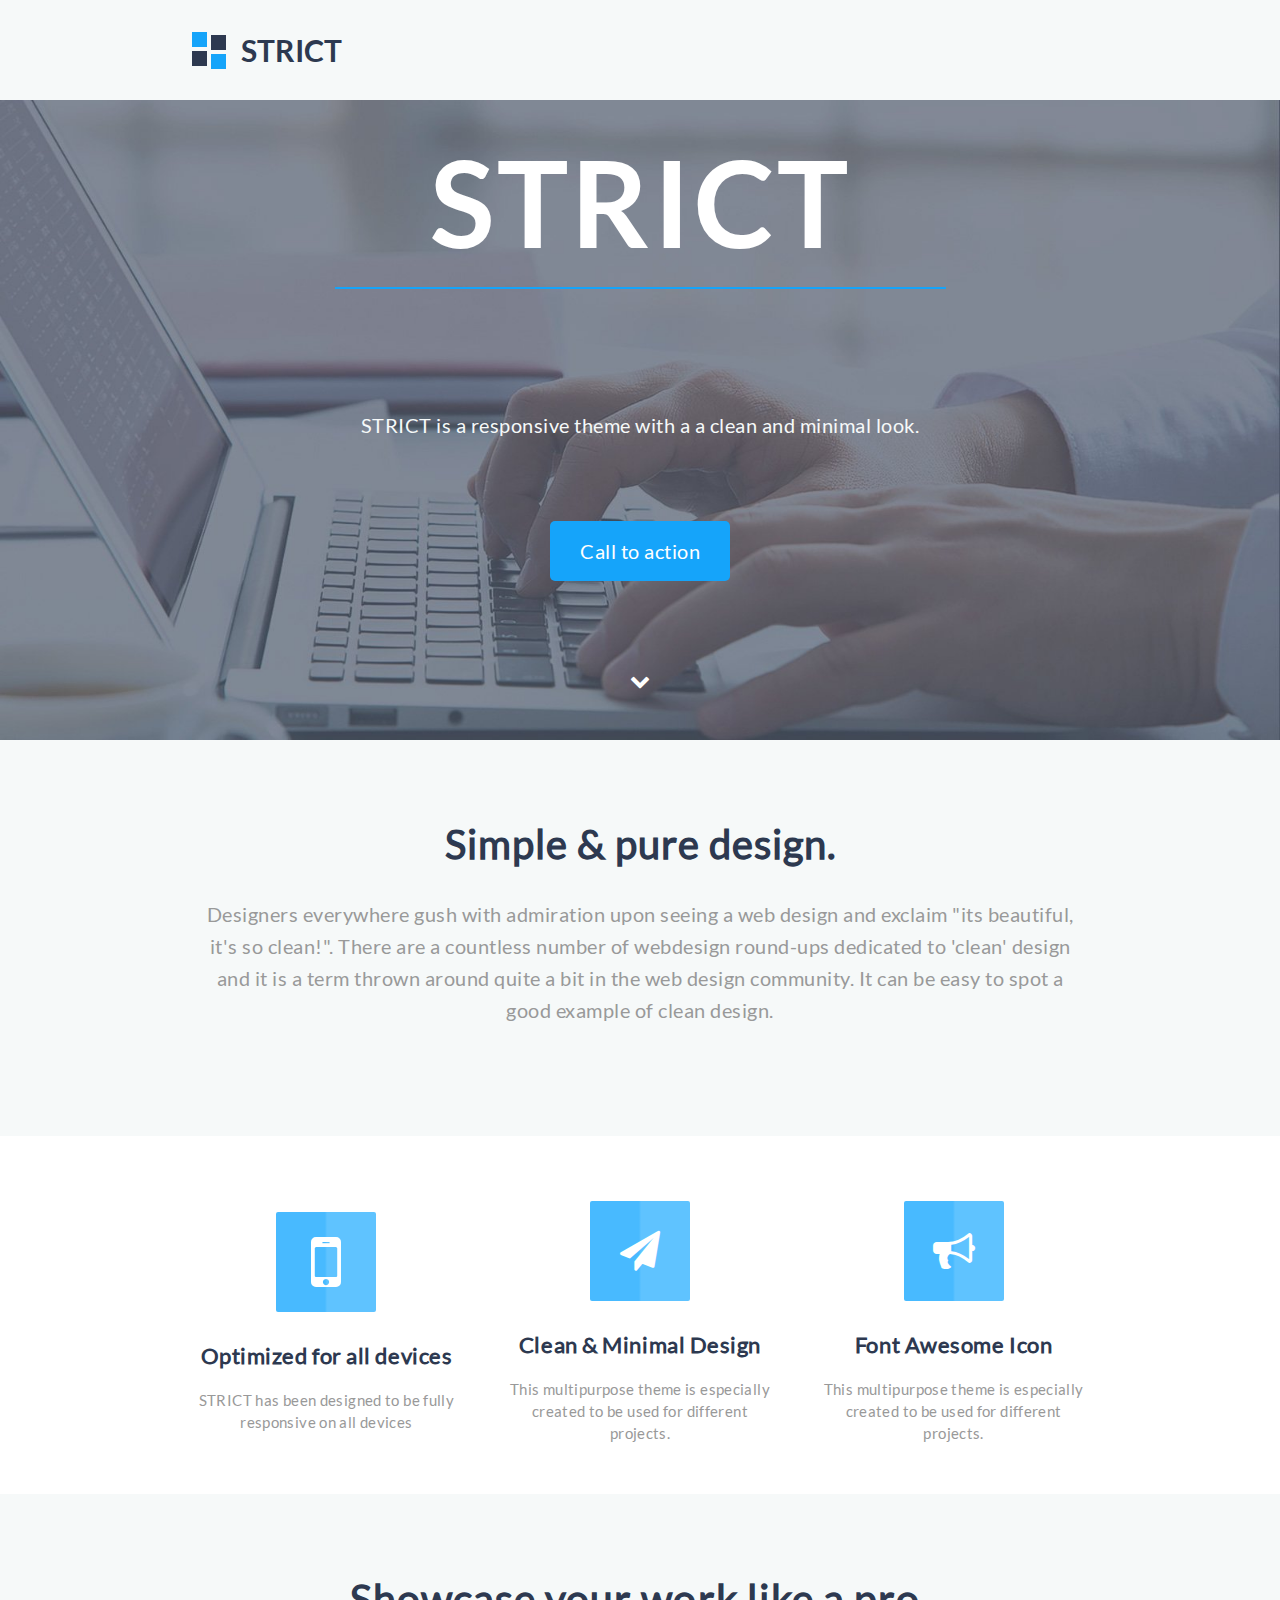
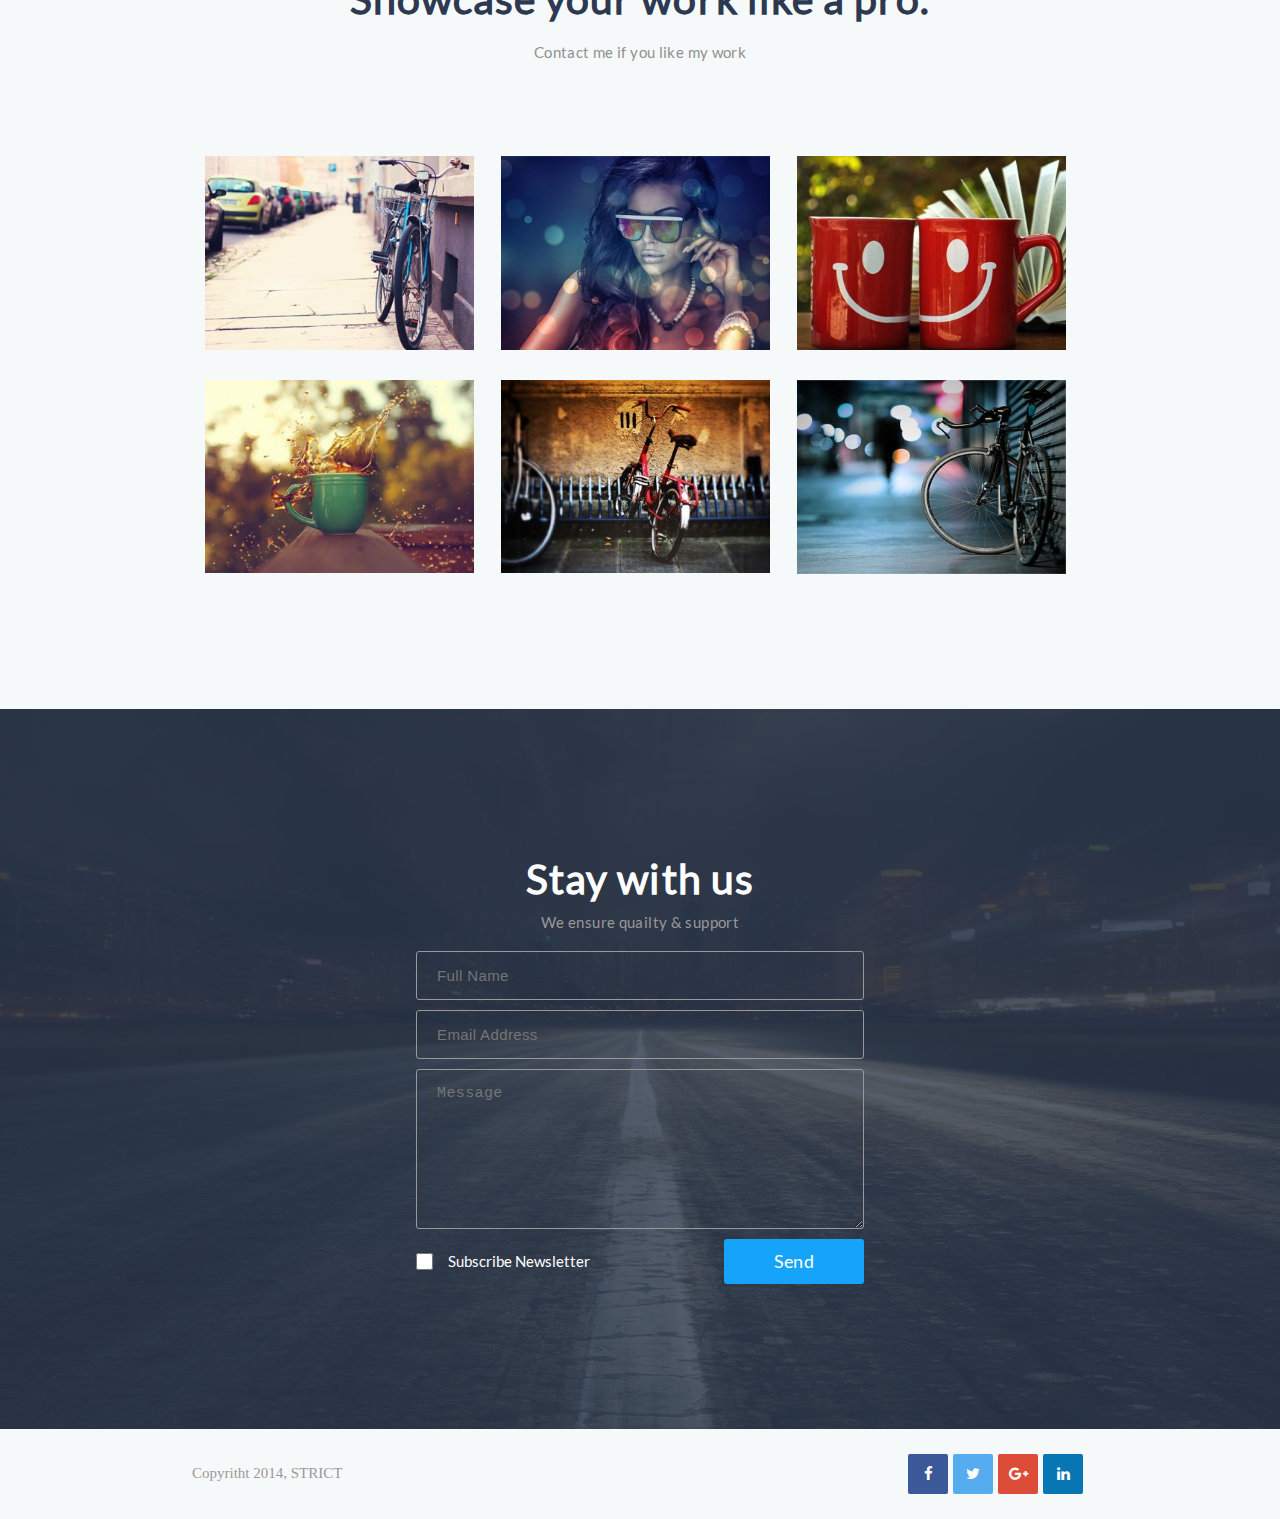
<file: index.html>
<!DOCTYPE html>
<html lang="en">
<head>
	<meta charset="UTF-8">
	<meta name="viewport" content="width=device-width, initial-scale=1">
	<title>STRICT</title>
	<link rel="stylesheet" href="css/style.css">
	<link rel="stylesheet" href="css/font-awesome.min.css">
</head>
<body>
	<header class="header">
		<a href="#" class="header__logo">
			<img class="header__icon" src="img/icon.png">
			<div class="header__name-site">STRICT</div>
		</a>
	</header>
	<div class="banner">
		<div class="banner__image">
			<img class="responsive" src="img/banner__image.jpg" alt="">
		</div>
		<div class="banner__content">
			<h1 class="banner__title">STRICT</h1>
			<p class="banner__text">
				STRICT is a responsive theme with a a clean and minimal look.
			</p>
			<div class="banner__btn">Call to action</div>
			<div class="banner__down-btn" id="banner__down-btn">
				<i class="fa fa-chevron-down" aria-hidden="true"></i>
			</div>
		</div>
	</div>
	<div class="simple">
		<h2 class="simple__title">Simple & pure design.</h2>
		<p class="simple__text">
			Designers everywhere gush with admiration upon seeing a web design and exclaim "its beautiful, it's so clean!". There are a countless number of webdesign round-ups dedicated to 'clean' design and it is a term thrown around quite a bit in the web design community. It can be easy to spot a good example of clean design.
		</p>
	</div>
	<div class="features">
			<div class="feature__item">
				<div class="feature__icon feature__icon_blue">
					<i class="fa fa-mobile" aria-hidden="true"></i>
				</div>
				<h3 class="feature__title">Optimized for all devices</h3>
				<p class="feature__text">
					STRICT has been designed to be fully responsive on all devices
				</p>
			</div>
			<div class="feature__item">
				<div class="feature__icon feature__icon_blue">
					<i class="fa fa-paper-plane" aria-hidden="true"></i>
				</div>
				<h3 class="feature__title">
					Clean & Minimal Design
				</h3>
				<p class="feature__text">
					This multipurpose theme is especially created to be used for different projects.
				</p>
			</div>
			<div class="feature__item">
				<div class="feature__icon feature__icon_blue">
					<i class="fa fa-bullhorn" aria-hidden="true"></i>
				</div>
				<h3 class="feature__title">Font Awesome Icon</h3>
				<p class="feature__text">
					This multipurpose theme is especially created to be used for different projects.
				</p>
			</div>
	</div>

	<!-- 
		Gallery Angular App 
							-->
<gallery ng-app="gallery"></gallery>


	<div class="support" id="support">
		<img class="responsive" src="img/bgsupport.jpg" alt="">
		<div class="support__content">
			<h2 class="support__title">
				Stay with us
			</h2>
			<p class="support__text">
				We ensure quailty & support
			</p>
			<form action="test.php" class="support__form" method="GET">
				<input class="support__input" type="name" name="name" placeholder="Full Name">
				<input class="support__input" type="email" name="email" placeholder="Email Address">
				<textarea class="support__textarea" name="text" placeholder="Message"></textarea>
				<div class="support__ptn-group">
					<div class="support__subscribe">
						<input id="x" class="support__checkbox" type="checkbox" name="subscribe">
						<label for="subscribe">Subscribe Newsletter</label>
					</div>
					<input class="support__btn" type="submit" value="Send">
				</div>
			</form>
		</div>
	</div>
	<footer class="footer">
		<div class="footer__copyright">Copyritht 2014, STRICT</div>
		<div class="footer__social">
			<div class="footer__socialItem">
				<i class="fa fa-facebook" aria-hidden="true"></i>
			</div>			
			<div class="footer__socialItem">
				<i class="fa fa-twitter" aria-hidden="true"></i>
			</div>			
			<div class="footer__socialItem">
				<i class="fa fa-google-plus" aria-hidden="true"></i>
			</div>			
			<div class="footer__socialItem">
				<i class="fa fa-linkedin" aria-hidden="true"></i>
			</div>			
		</div>
	</footer>
	<script src="js/angular.min.js"></script>
	<script src="js/jquery.min.js"></script>
	<script src="gallery/gallery.js"></script>
<script>
$('#banner__down-btn').on('click', function(){
	console.log($('#support').offset());
});
	
</script>
</body>
</html>
</file>
<file: css/style.css>
a{text-decoration:none}html,body,div,header,h1,h2,p,form,input,textarea{padding:0;margin:0;font-size:0}html{max-width:100%;min-width:320px}@font-face{font-family:latoRegular;src:url('../fonts/Lato-Regular.ttf')}@font-face{font-family:latoBold;src:url('../fonts/Lato-Bold.ttf')}.flex{display:-webkit-box;display:-moz-box;display:-ms-flexbox;display:-webkit-flex;display:flex}.responsive{width:100%;height:auto}.header{display:-webkit-box;display:-moz-box;display:-ms-flexbox;display:-webkit-flex;display:flex;justify-content:flex-start;align-items:center;height:100px;padding-left:15%;padding-right:15%;background:#f6f9f9}.header__logo{display:-webkit-box;display:-moz-box;display:-ms-flexbox;display:-webkit-flex;display:flex;justify-content:flex-start;align-items:center}.header__name-site{margin-left:15px;font-family:latoBold;font-size:30px;color:#2d3950}@media only screen and (max-width:768px){.header{justify-content:center}}.banner{position:relative}.banner__content{display:-webkit-box;display:-moz-box;display:-ms-flexbox;display:-webkit-flex;display:flex;flex-flow:column nowrap;align-items:center;justify-content:center;position:absolute;top:0;left:0;width:100%;height:100%}.banner__title{padding:0 95px 25px;font-family:latoBold;font-size:120px;text-align:center;line-height:120px;letter-spacing:.025em;color:#fff;border-bottom:2px solid #15a4fa}.banner__text{padding:40px 0 0;font-family:latoRegular;font-size:20px;letter-spacing:.025em;text-align:center;color:#f6f9f9}.banner__btn{padding:20px 30px;margin:65px auto 170px;font-family:latoRegular;font-size:20px;line-height:20px;letter-spacing:.025em;color:#fff;background:#15a4fa;border-radius:5px}.banner__btn:hover{cursor:pointer}.banner__down-btn{padding:5px 10px;font-size:20px;color:#fff}.banner__down-btn:hover{cursor:pointer}@media only screen and (max-width:1280px){.banner__content{justify-content:space-around}.banner__title,.banner__text,.banner__btn,.banner__down-btn{margin:0}}@media only screen and (max-width:768px){.banner__title{padding:0 0 5px;font-size:30px;line-height:30px}.banner__text{padding:5px 0 0;font-size:15px}.banner__btn{font-size:15px;line-height:15px;padding:10px 20px}.banner__down-btn{font-size:10px}}.simple{padding:80px 15% 110px;background:#f6f9f9}.simple__title{margin-bottom:30px;font-family:latoRegular;font-size:40px;letter-spacing:.025em;text-align:center;color:#2d3950}.simple__text{font-family:latoRegular;font-size:20px;line-height:32px;letter-spacing:.025em;text-align:center;color:#999}@media only screen and (max-width:768px){.simple{padding:20px 10px}.simple__title{font-size:25px}.simple__text{font-size:15px;line-height:20px}}.features{display:-webkit-box;display:-moz-box;display:-ms-flexbox;display:-webkit-flex;display:flex;justify-content:space-between;align-items:center;padding:65px 15% 50px;background:#fff;font-family:latoRegular;letter-spacing:.025em;text-align:center}.feature__item{width:30%}.feature__icon{display:-webkit-box;display:-moz-box;display:-ms-flexbox;display:-webkit-flex;display:flex;align-items:center;justify-content:center;width:100px;height:100px;margin:0 auto;border-radius:2px;color:#fff}.feature__icon>.fa-mobile{font-size:70px}.feature__icon>.fa-paper-plane{font-size:40px}.feature__icon>.fa-bullhorn{font-size:42px}.feature__icon_blue{background:linear-gradient(to right, #48baff 49%, #5fc3ff 51%)}.feature__title{margin:30px auto 20px;font-family:latoRegular;letter-spacing:.025em;text-align:center;font-size:22px;color:#2d3950}.feature__text{font-family:latoRegular;letter-spacing:.025em;font-size:15px;line-height:22px;text-align:center;color:#999}@media only screen and (max-width:768px){.features{flex-flow:column wrap;padding:20px 10px;margin:25px}.feature__item{width:100%;margin:25px auto}}.gallery{display:-webkit-box;display:-moz-box;display:-ms-flexbox;display:-webkit-flex;display:flex;flex-flow:row wrap;padding:80px 15% 120px;font-family:latoRegular;background:#f6f9f9}.gallery__title{margin:0 auto 20px;flex-basis:100%;text-align:center;letter-spacing:.025em;font-size:41px;color:#2d3950}.gallery__text{margin-bottom:80px;flex-basis:100%;text-align:center;letter-spacing:.025em;font-size:15px;color:#909090}.gallery__item{position:relative;width:30%;margin:15px 1.5%;border-radius:2px}.gallary__image>img{width:100%;height:auto}.gallary__hover{display:none;align-items:center;justify-content:center;position:absolute;top:0;left:0;width:100%;height:100%;background:rgba(21,164,250,0.8)}.gallery__item:hover .gallary__hover{display:-webkit-box;display:-moz-box;display:-ms-flexbox;display:-webkit-flex;display:flex}.gallary__button{padding:13px;margin:5px;border:1px solid #fff;border-radius:2px;font-size:15px;line-height:15px;color:#fff}.gallary__button:hover{cursor:pointer;background:rgba(21,164,250,0.9)}.gallery__viewImage{display:flex;align-items:center;justify-content:center;position:fixed;top:0;left:0;z-index:10;width:100%;height:100%;background:rgba(45,57,80,0.8)}.viewImage__image{width:60%;position:relative;border-radius:5px;border:3px solid #2d3950;box-shadow:0 0 100px #000}.viewImage__image>img{border-radius:5px;width:100%;height:auto}.viewImage__image>.fa-times{position:absolute;top:20px;right:20px;font-size:24px;color:#2d3950}.viewImage__image>.fa-times:hover{color:#15a4fa}@media only screen and (max-width:768px){.gallery{flex-flow:column wrap;padding:20px 10px;margin:25px 10px}.gallery__title{font-size:25px}.gallery__text{font-size:15px;margin-bottom:20px}.gallery__item{width:100%;margin:5px auto}.viewImage__image{display:-webkit-box;display:-moz-box;display:-ms-flexbox;display:-webkit-flex;display:flex;justify-content:center;align-items:center;width:100%;height:100%}.viewImage__image>img{height:100%;width:auto;margin:auto}}.support{position:relative;font-family:latoRegular}.support__content{display:-webkit-box;display:-moz-box;display:-ms-flexbox;display:-webkit-flex;display:flex;flex-flow:column nowrap;align-items:center;justify-content:center;position:absolute;top:0;left:0;width:100%;height:100%;background:rgba(45,57,80,0.8)}.support__title{font-size:41px;text-align:center;letter-spacing:.025em;color:#fff}.support__text{margin:20px auto 50px;font-size:15px;text-align:center;letter-spacing:.025em;color:#999}.support__form{width:35%;margin:0 auto}.support__input,.support__textarea{display:block;width:100%;margin:20px auto;padding:25px 20px;box-sizing:border-box;border:1px solid #999;border-radius:3px;font-size:15px;letter-spacing:.025em;color:#999;background:rgba(255,255,255,0);outline:none}.support__textarea{height:160px}.support__textarea:focus,.support__input:focus{border:1px solid #fff;color:#fff}.support__ptn-group{display:-webkit-box;display:-moz-box;display:-ms-flexbox;display:-webkit-flex;display:flex;align-items:center;justify-content:space-between}.support__subscribe{display:-webkit-box;display:-moz-box;display:-ms-flexbox;display:-webkit-flex;display:flex;align-items:center;font-size:15px;color:#fff}.support__checkbox{display:inline-block;width:17px;height:17px;margin-right:15px}.support__btn{width:140px;box-sizing:border-box;padding:15px 0;font-family:latoRegular;line-height:15px;font-size:18px;letter-spacing:.025em;color:#fff;border:0;border-radius:3px;background:#15a4fa}@media only screen and (max-width:1280px){.support__text{margin:10px auto}.support__input,.support__textarea{margin:10px auto;padding:15px 20px}}@media only screen and (max-width:768px){.support__title{font-size:22px}.support__text{margin:5px auto;font-size:14px}.support__form{width:60%}.support__input,.support__textarea{margin:5px 2.5%;padding:5px 10px;font-size:10px}.support__input{width:95%;float:left}.support__textarea{width:95%;height:50px}.support__ptn-group{padding:5px 10px;margin:5px 2.5%}.support__subscribe{font-size:10px}.support__btn{padding:5px 0;font-size:15px}}@media only screen and (max-width:480px){.support__form{width:100%}.support__input{width:45%}}.footer{display:-webkit-box;display:-moz-box;display:-ms-flexbox;display:-webkit-flex;display:flex;align-items:center;justify-content:space-between;min-height:90px;padding:0 15%;background:#f6f9f9}.footer__copyright{font-size:15px;color:#999}.footer__social{display:-webkit-box;display:-moz-box;display:-ms-flexbox;display:-webkit-flex;display:flex;align-items:center;justify-content:center}.footer__socialItem{display:-webkit-box;display:-moz-box;display:-ms-flexbox;display:-webkit-flex;display:flex;align-items:center;justify-content:center;width:40px;height:40px;margin-right:5px;border-radius:2px;font-size:15px;color:#fff}.footer__socialItem:nth-child(1){background:#3b5998}.footer__socialItem:nth-child(2){background:#55acee}.footer__socialItem:nth-child(3){background:#dd4b39}.footer__socialItem:nth-child(4){background:#0976b4}.footer__socialItem:hover{cursor:pointer}@media only screen and (max-width:768px){.footer{flex-flow:column nowrap;justify-content:center}.footer__copyright{margin-bottom:5px}}
</file>
